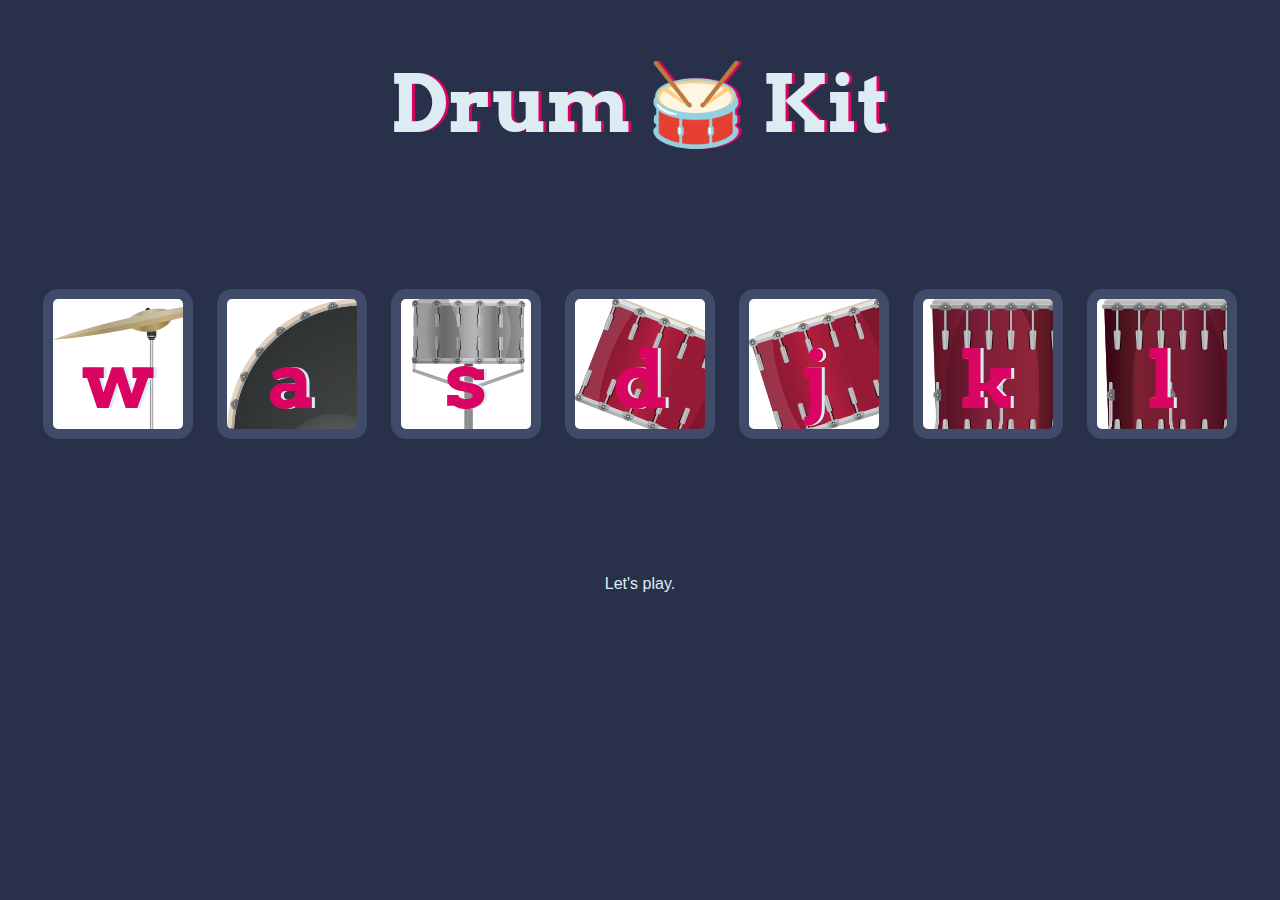
<file: DrumKit/index.html>
<!DOCTYPE html>
<html lang="en" dir="ltr">

<head>
  <meta charset="utf-8">
  <title>Drum Kit</title>
  <link rel="stylesheet" href="styles.css">
  <link href="https://fonts.googleapis.com/css?family=Arvo" rel="stylesheet">
</head>

<body>

  <h1 id="title">Drum 🥁 Kit</h1>
  <div class="set">
    <button class="w drum">w</button>
    <button class="a drum">a</button>
    <button class="s drum">s</button>
    <button class="d drum">d</button>
    <button class="j drum">j</button>
    <button class="k drum">k</button>
    <button class="l drum">l</button>
  </div>

  <script src="index.js" charset="utf-8" type="text/javascript"></script>
  <footer>
    Let's play.
  </footer>
</body>

</html>
</file>
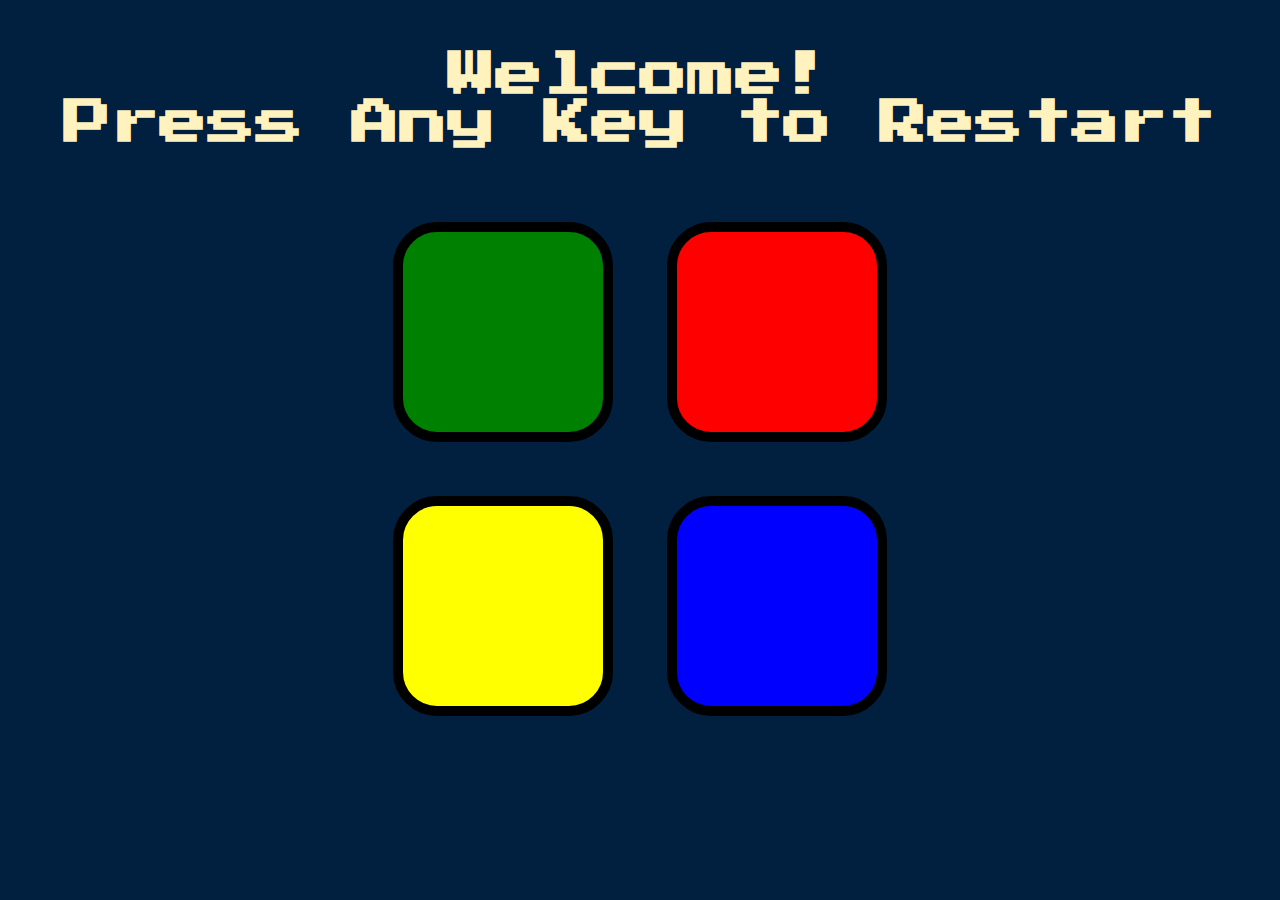
<file: SimonGame/index.html>
<!DOCTYPE html>
<html lang="en" dir="ltr">

<head>
    <meta charset="utf-8">
    <title>Simon</title>
    <link rel="stylesheet" href="styles.css">
    <link href="https://fonts.googleapis.com/css?family=Press+Start+2P" rel="stylesheet">
</head>

<body>

    <h1 id="level-title">Welcome!<br>Press Any Key to Restart</h1>

    <div class="container">

        <div class="row">
            <div type="button" id="green" class="btn green"></div>
            <div type="button" id="red" class="btn red"></div>
        </div>

        <div class="row">
            <div type="button" id="yellow" class="btn yellow"></div>
            <div type="button" id="blue" class="btn blue"></div>
        </div>
        
    </div>

    <script src="https://code.jquery.com/jquery-3.6.1.min.js" integrity="sha256-o88AwQnZB+VDvE9tvIXrMQaPlFFSUTR+nldQm1LuPXQ=" crossorigin="anonymous"></script>
    <script src="index.js" charset="utf-8" type="text/javascript"></script>
</body>

</html>
</file>
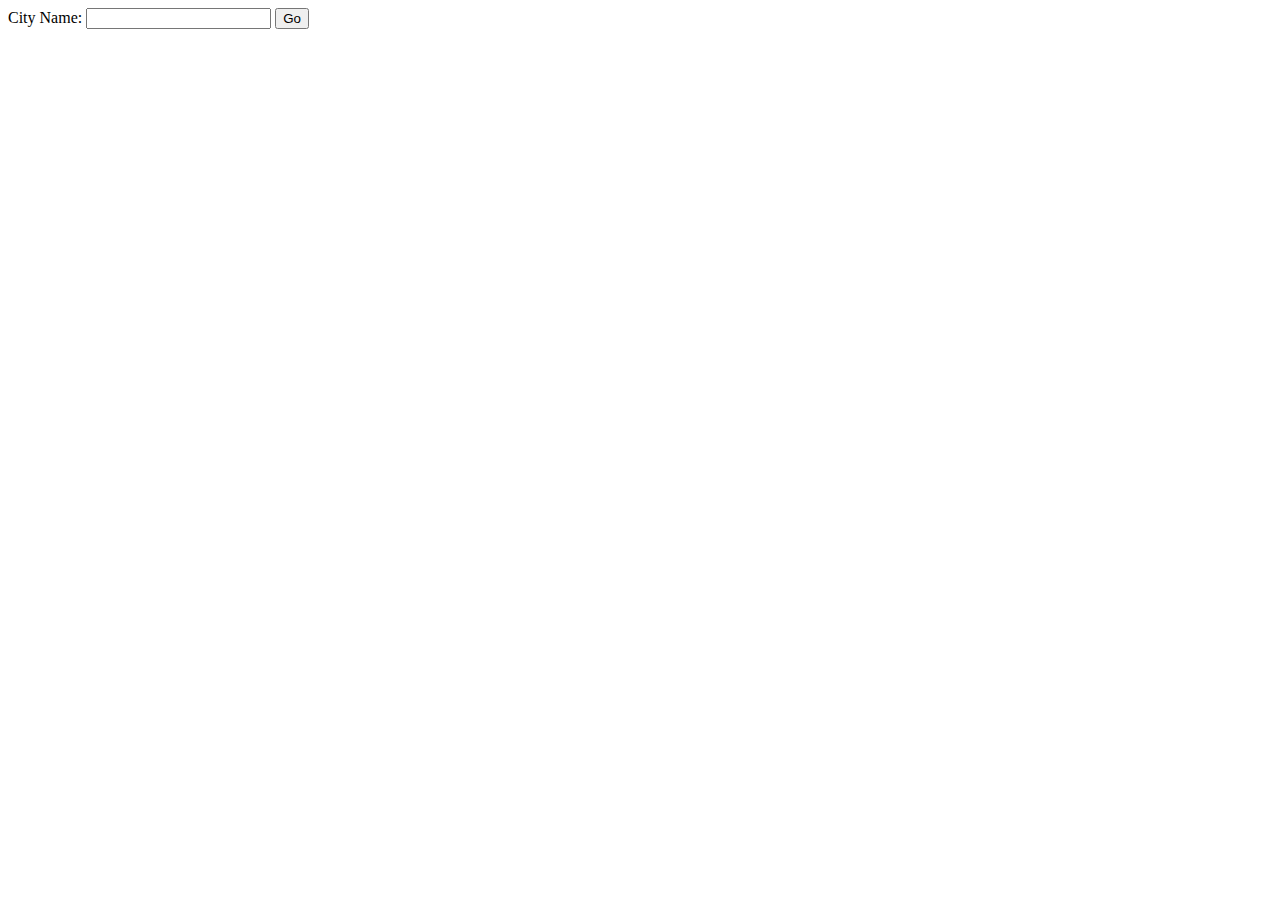
<file: WeatherAPI/index.html>
<!DOCTYPE html>
<html lang="en">
<head>
    <meta charset="UTF-8">
    <meta name="viewport" content="width=device-width, initial-scale=1.0">
    <title>Weather</title>
</head>
<body>
    <form action="/" method="post">
        <label for="cityInput">City Name: </label>
        <input id="cityInput" type="text" name="cityName">
        <button type="submit">Go</button>
    </form>
</body>
</html>
</file>
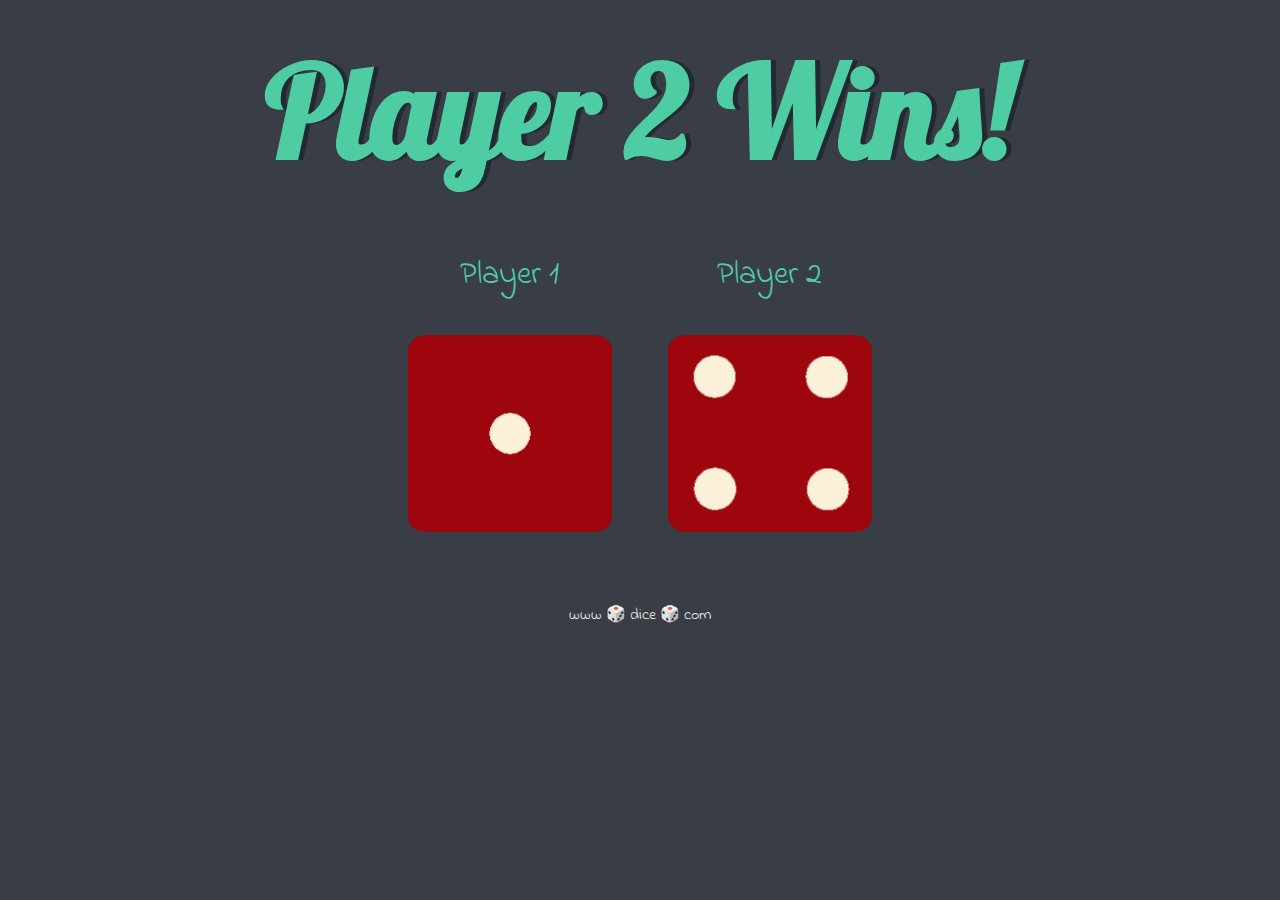
<file: Dice/dicee.html>
<!DOCTYPE html>
<html lang="en" dir="ltr">
  <head>
    <meta charset="utf-8">
    <title>Dicee</title>
    <link rel="stylesheet" href="styles.css">
    <link href="https://fonts.googleapis.com/css?family=Indie+Flower|Lobster" rel="stylesheet">

  </head>
  <body>

    <div class="container">
      <h1>Refresh Me</h1>

      <div class="dice">
        <p>Player 1</p>
        <img class="img1" src="images/dice6.png">
      </div>

      <div class="dice">
        <p>Player 2</p>
        <img class="img2" src="images/dice6.png">
      </div>

    </div>


  </body>
  <script src="index.js" type="text/javascript"></script>
  <footer>
    www 🎲 dice 🎲 com
  </footer>
</html>
</file>
<file: DrumKit/styles.css>
body {
  text-align: center;
  background-color: #283149;
}

h1 {
  font-size: 5rem;
  color: #DBEDF3;
  font-family: "Arvo", cursive;
  text-shadow: 3px 0 #DA0463;

}

footer {
  color: #DBEDF3;
  font-family: sans-serif;
}

.w {
    background-image: url("images/crash.png");
}

.a {
    background-image: url("images/kick.png");
}

.s {
    background-image: url("images/snare.png");
}

.d {
    background-image: url("images/tom1.png");
}

.j {
    background-image: url("images/tom2.png");
}

.k {
    background-image: url("images/tom3.png");
}

.l {
    background-image: url("images/tom4.png");
}

.set {
  margin: 10% auto;
}

.game-over {
  background-color: red;
  opacity: 0.8;
}

.pressed {
  box-shadow: 0 3px 4px 0 #DBEDF3;
  opacity: 0.5;
}

.red {
  color: red;
}

.drum {
  outline: none;
  border: 10px solid #404B69;
  font-size: 5rem;
  font-family: 'Arvo', cursive;
  line-height: 2;
  font-weight: 900;
  color: #DA0463;
  text-shadow: 3px 0 #DBEDF3;
  border-radius: 15px;
  display: inline-block;
  width: 150px;
  height: 150px;
  text-align: center;
  margin: 10px;
  background-color: white;
}
</file>
<file: SimonGame/styles.css>
body {
  -webkit-user-select: none; /* Safari */        
  -moz-user-select: none; /* Firefox */
  -ms-user-select: none; /* IE10+/Edge */
  user-select: none; /* Standard */
  caret-color: transparent;
  text-align: center;
  background-color: #011F3F;
}

#level-title {
  font-family: 'Press Start 2P', cursive;
  font-size: 3rem;
  margin:  4%;
  color: #FEF2BF;
}

.container {
  display: block;
  width: 50%;
  margin: auto;

}

.btn {
  margin: 25px;
  display: inline-block;
  height: 200px;
  width: 200px;
  border: 10px solid black;
  border-radius: 20%;
}

.btn:hover {
    cursor: pointer;
}

.game-over {
  background-color: darkgreen;
  opacity: 0.8;
}

.red {
  background-color: red;
}

.green {
  background-color: green;
}

.blue {
  background-color: blue;
}

.yellow {
  background-color: yellow;
}

.pressed {
  box-shadow: 0 0 20px white;
  background-color: grey;
}
</file>
<file: Dice/styles.css>
.container {
  width: 70%;
  margin: auto;
  text-align: center;
}

.dice {
  text-align: center;
  display: inline-block;

}

body {
  background-color: #393E46;
}

h1 {
  margin: 30px;
  font-family: 'Lobster', cursive;
  text-shadow: 5px 0 #232931;
  font-size: 8rem;
  color: #4ECCA3;
}

p {
  font-size: 2rem;
  color: #4ECCA3;
  font-family: 'Indie Flower', cursive;
}

img {
  width: 80%;
}

footer {
  margin-top: 5%;
  color: #EEEEEE;
  text-align: center;
  font-family: 'Indie Flower', cursive;

}
</file>
